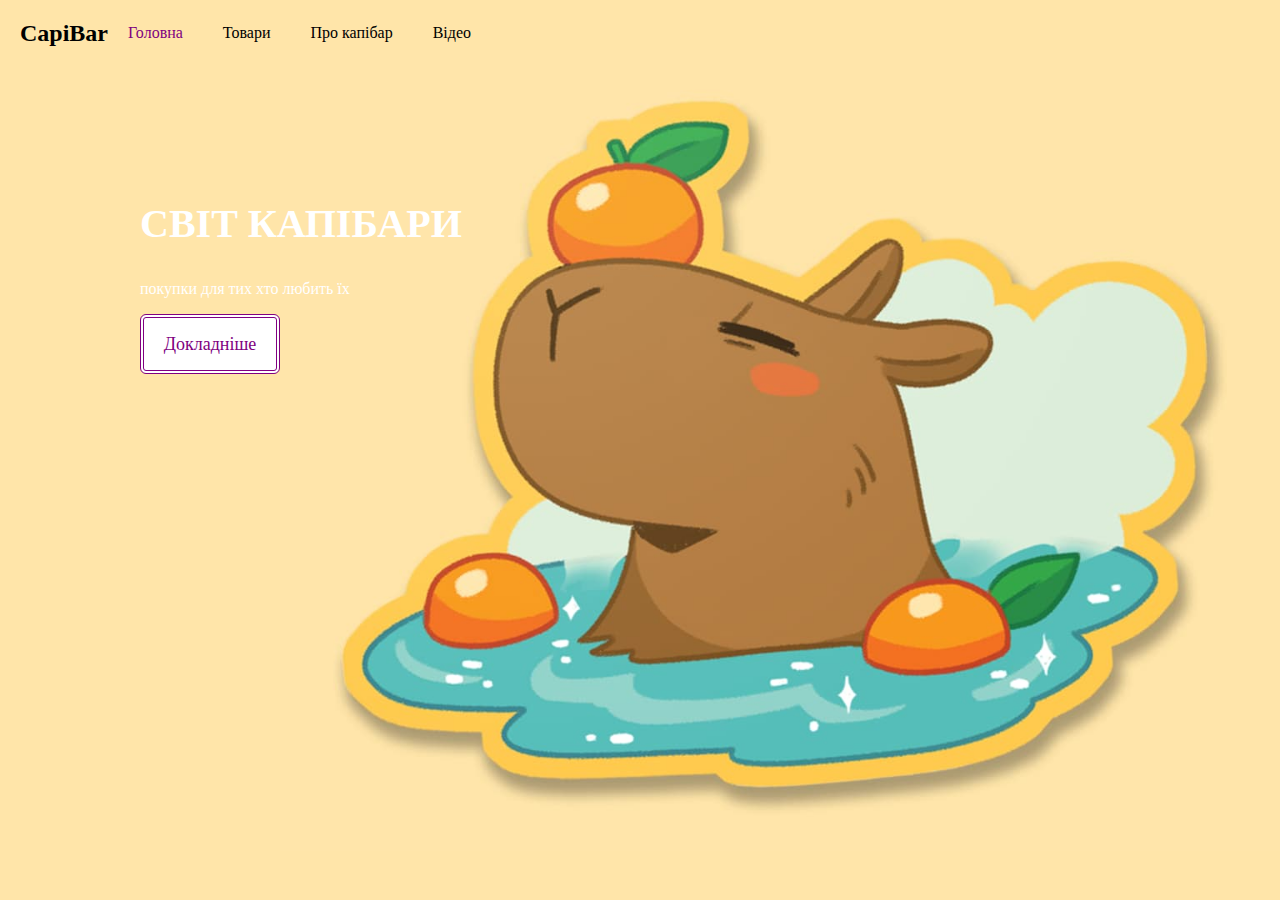
<file: index.html>
<!DOCTYPE html>
<html>
<head>
	<meta charset="UTF-8">
	<link rel="stylesheet" type="text/css" href="style.css">
    <title>CapiBar</title>
	<link rel="icon" href="img/Ava.jpg">
</head>
<body>
<div class="wrapper">
	<div class="header">
		<h2 class="stul"> CapiBar</h2>
		<ul class="menu">
			<li><a href="index.html" class="active">Головна</a>
			<li><a href="tovars.html">Товари</a>
			<li><a href="about.html">Про капібар</a>
			<li><a href="contact.html">Відео</a>
		</ul>
	</div>
	
	<div class="main">
		
		<h2 class="title">СВІТ КАПІБАРИ</h2>
		<p class="subtitle">покупки для тих хто любить їх</p>
		<button class="button">
			<a href="tovars.html">Докладніше</a>
		</button>
	</div>
</div>
</body>
</html>
</file>
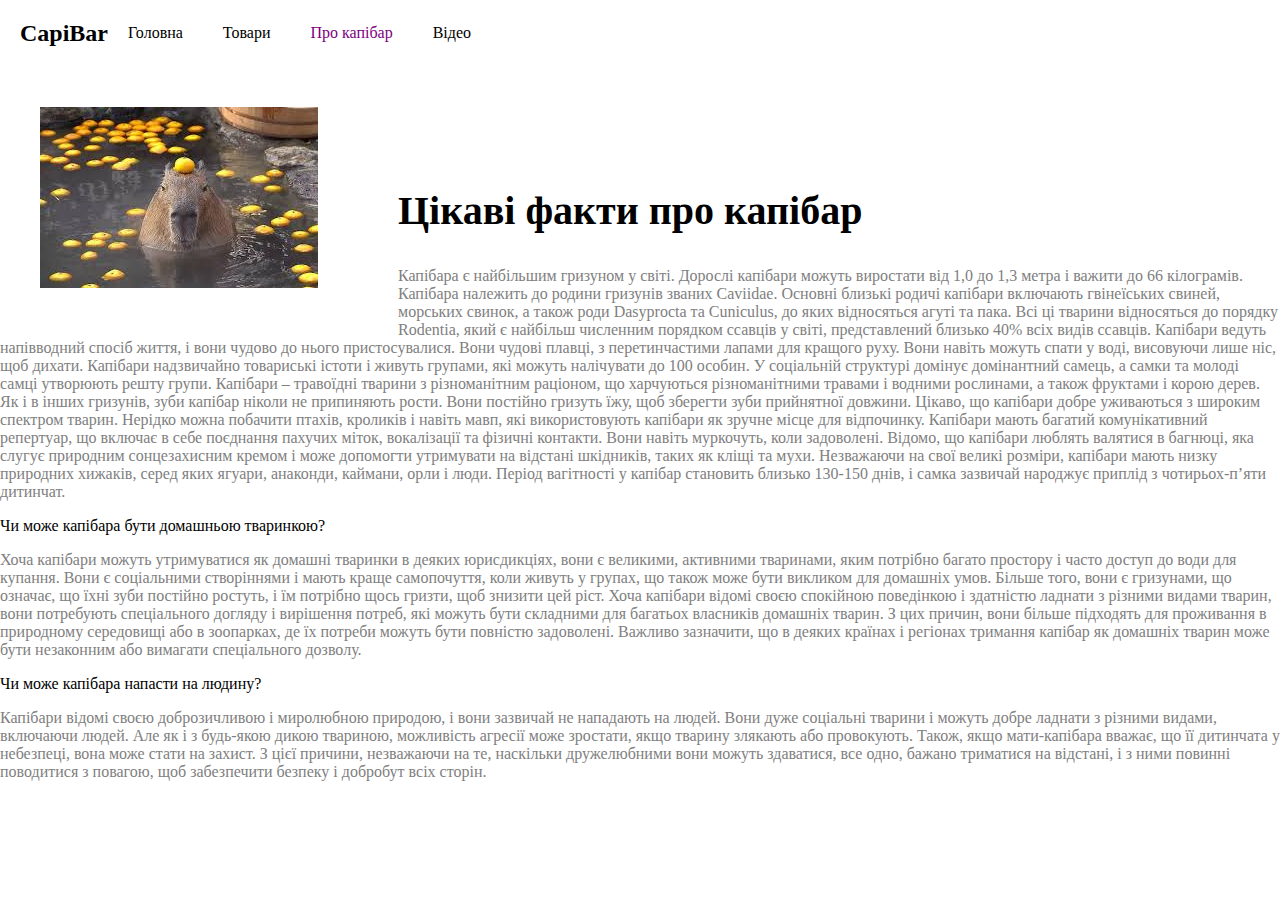
<file: about.html>
<!DOCTYPE html>
<html>
<head>
	<meta charset="UTF-8">
	<link rel="stylesheet" type="text/css" href="style.css">
    <title>CapiBar</title>
	<link rel="icon" href="img/Ava.jpg">
</head>
<body>
<div class="ananas">
	<div class="header">
		<h2 class="stul"> CapiBar</h2>
		<ul class="menu">
			<li><a href="index.html" >Головна</a>
			<li><a href="tovars.html">Товари</a>
			<li><a href="about.html" class="active">Про капібар</a>
			<li><a href="contact.html">Відео</a>
		</ul>
	</div>
	
	<div class="about">
		<img src="img/apple.jpg">
		<h2 class="about-title">Цікаві факти про капібар</h2>
		<p class="text">
		
    Капібара є найбільшим гризуном у світі. Дорослі капібари можуть виростати від 1,0 до 1,3 метра і важити до 66 кілограмів.
    Капібара належить до родини гризунів званих Caviidae. Основні близькі родичі капібари включають гвінеїських свиней, морських свинок, а також роди Dasyprocta та Cuniculus, до яких відносяться агуті та пака. Всі ці тварини відносяться до порядку Rodentia, який є найбільш численним порядком ссавців у світі, представлений близько 40% всіх видів ссавців.
    Капібари ведуть напівводний спосіб життя, і вони чудово до нього пристосувалися. Вони чудові плавці, з перетинчастими лапами для кращого руху. Вони навіть можуть спати у воді, висовуючи лише ніс, щоб дихати.
    Капібари надзвичайно товариські істоти і живуть групами, які можуть налічувати до 100 особин. У соціальній структурі домінує домінантний самець, а самки та молоді самці утворюють решту групи.
    Капібари – травоїдні тварини з різноманітним раціоном, що харчуються різноманітними травами і водними рослинами, а також фруктами і корою дерев.
    Як і в інших гризунів, зуби капібар ніколи не припиняють рости. Вони постійно гризуть їжу, щоб зберегти зуби прийнятної довжини.
    Цікаво, що капібари добре уживаються з широким спектром тварин. Нерідко можна побачити птахів, кроликів і навіть мавп, які використовують капібари як зручне місце для відпочинку.
    Капібари мають багатий комунікативний репертуар, що включає в себе поєднання пахучих міток, вокалізації та фізичні контакти. Вони навіть муркочуть, коли задоволені.
    Відомо, що капібари люблять валятися в багнюці, яка слугує природним сонцезахисним кремом і може допомогти утримувати на відстані шкідників, таких як кліщі та мухи.
    Незважаючи на свої великі розміри, капібари мають низку природних хижаків, серед яких ягуари, анаконди, каймани, орли і люди.
    Період вагітності у капібар становить близько 130-150 днів, і самка зазвичай народжує приплід з чотирьох-п’яти дитинчат.</p>

		<div class="canvos">
		<p class="canvos">Чи може капібара бути домашньою тваринкою?</p>
		<p class="text">Хоча капібари можуть утримуватися як домашні тваринки в деяких юрисдикціях, вони є великими, активними тваринами, яким потрібно багато простору і часто доступ до води для купання. Вони є соціальними створіннями і мають краще самопочуття, коли живуть у групах, що також може бути викликом для домашніх умов. Більше того, вони є гризунами, що означає, що їхні зуби постійно ростуть, і їм потрібно щось гризти, щоб знизити цей ріст.
        Хоча капібари відомі своєю спокійною поведінкою і здатністю ладнати з різними видами тварин, вони потребують спеціального догляду і вирішення потреб, які можуть бути складними для багатьох власників домашніх тварин. З цих причин, вони більше підходять для проживання в природному середовищі або в зоопарках, де їх потреби можуть бути повністю задоволені.
        Важливо зазначити, що в деяких країнах і регіонах тримання капібар як домашніх тварин може бути незаконним або вимагати спеціального дозволу.</p>
		<p class="canvos">Чи може капібара напасти на людину?</p>
		<p class="text">Капібари відомі своєю доброзичливою і миролюбною природою, і вони зазвичай не нападають на людей. Вони дуже соціальні тварини і можуть добре ладнати з різними видами, включаючи людей.
        Але як і з будь-якою дикою твариною, можливість агресії може зростати, якщо тварину злякають або провокують. Також, якщо мати-капібара вважає, що її дитинчата у небезпеці, вона може стати на захист. З цієї причини, незважаючи на те, наскільки дружелюбними вони можуть здаватися, все одно, бажано триматися на відстані, і з ними повинні поводитися з повагою, щоб забезпечити безпеку і добробут всіх сторін.</p>
	<div>
</div>
</body>
</html>
</file>
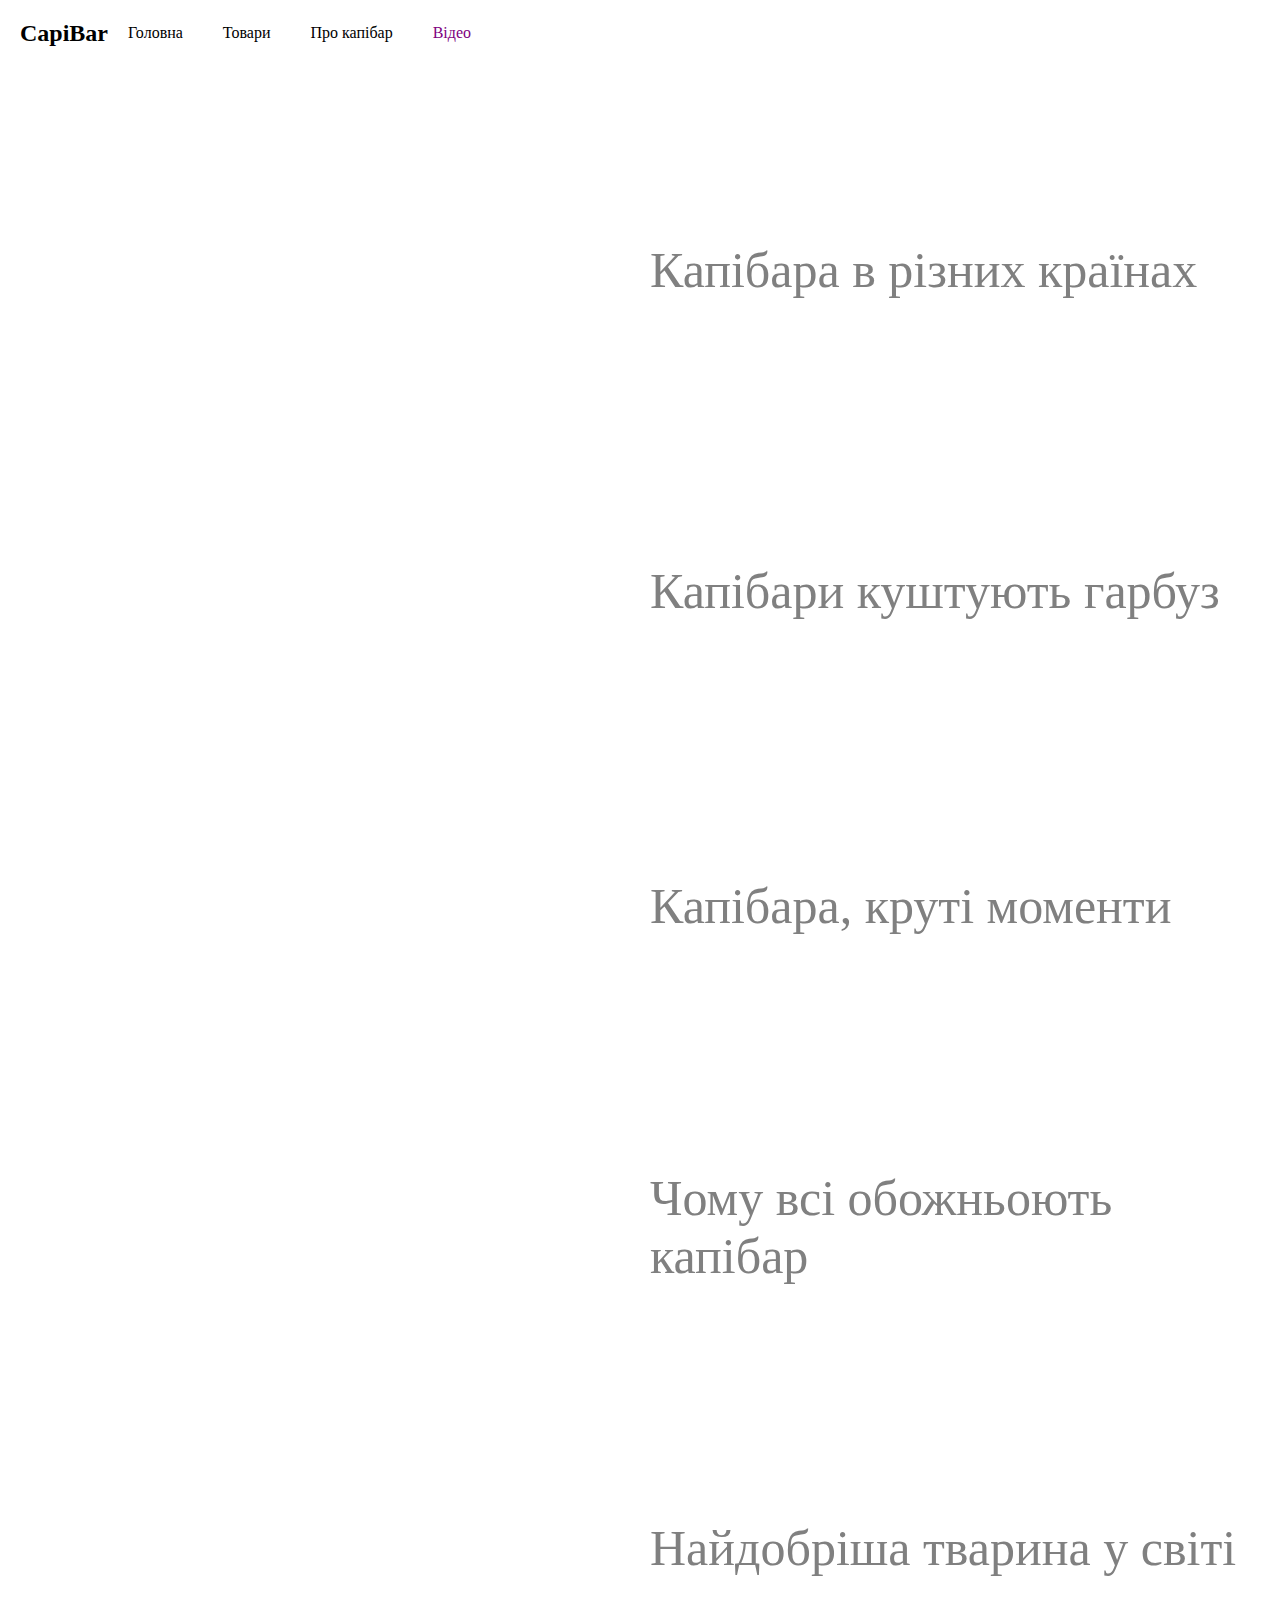
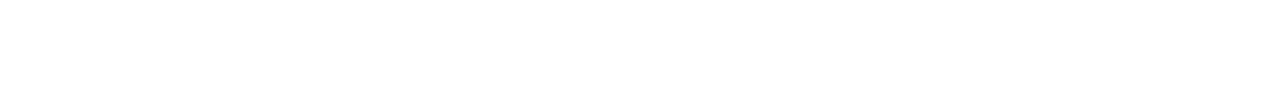
<file: contact.html>
<!DOCTYPE html>
<html>
<head>
	<meta charset="UTF-8">
	<link rel="stylesheet" type="text/css" href="style.css">
    <title>CapiBar</title>
	<link rel="icon" href="img/Ava.jpg">
</head>
<body>
<div class="ananas">
	<div class="header">
		<h2 class="stul"> CapiBar</h2>
		<ul class="menu">
			<li><a href="index.html" >Головна</a>
			<li><a href="tovars.html">Товари</a>
			<li><a href="about.html">Про капібар</a>
			<li><a href="contact.html" class="active">Відео</a>
		</ul>
	</div>
	
	<div class="contact">
	<div class='video'>
	<div>
		<iframe  width="560" height="315" src="https://www.youtube.com/embed/4VVUvWT92YM?si=nifv2r4ZVG-KIk4R" title="YouTube video player" frameborder="0" allow="accelerometer; autoplay; clipboard-write; encrypted-media; gyroscope; picture-in-picture; web-share" referrerpolicy="strict-origin-when-cross-origin" allowfullscreen></iframe>
	</div>
	<p>Капібара в різних країнах</p>
	</div>
	<div class='video'>
	    <iframe width="560" height="315" src="https://www.youtube.com/embed/VKwpuP5_cks?si=24ntIc6XsTCR10WB" title="YouTube video player" frameborder="0" allow="accelerometer; autoplay; clipboard-write; encrypted-media; gyroscope; picture-in-picture; web-share" referrerpolicy="strict-origin-when-cross-origin" allowfullscreen></iframe>
	<p>Капібари куштують гарбуз</p>
	</div>
	<div class='video'>
	    <iframe width="560" height="315" src="https://www.youtube.com/embed/vOeliQfjUzA?si=d8bYTQa4MnCkKWTF" title="YouTube video player" frameborder="0" allow="accelerometer; autoplay; clipboard-write; encrypted-media; gyroscope; picture-in-picture; web-share" referrerpolicy="strict-origin-when-cross-origin" allowfullscreen></iframe>
	<p>Капібара, круті моменти</p>
	</div>
	<div class='video'>
	<div>
		<iframe width="560" height="315" src="https://www.youtube.com/embed/6ZvOqUqBml0?si=RtXq3znKRVb7PUYe" title="YouTube video player" frameborder="0" allow="accelerometer; autoplay; clipboard-write; encrypted-media; gyroscope; picture-in-picture; web-share" referrerpolicy="strict-origin-when-cross-origin" allowfullscreen></iframe>
	</div>
	<p>Чому всі обожньоють капібар</p>	
	</div>
	<div class='video'>
		<iframe width="560" height="315" src="https://www.youtube.com/embed/DfsLvq0zayA?si=l-4DASF4-kUnqq3T" title="YouTube video player" frameborder="0" allow="accelerometer; autoplay; clipboard-write; encrypted-media; gyroscope; picture-in-picture; web-share" referrerpolicy="strict-origin-when-cross-origin" allowfullscreen></iframe>
	<p>Найдобріша тварина у світі</p>
	</div>
	<div>
</div>
</body>
</html>
</file>
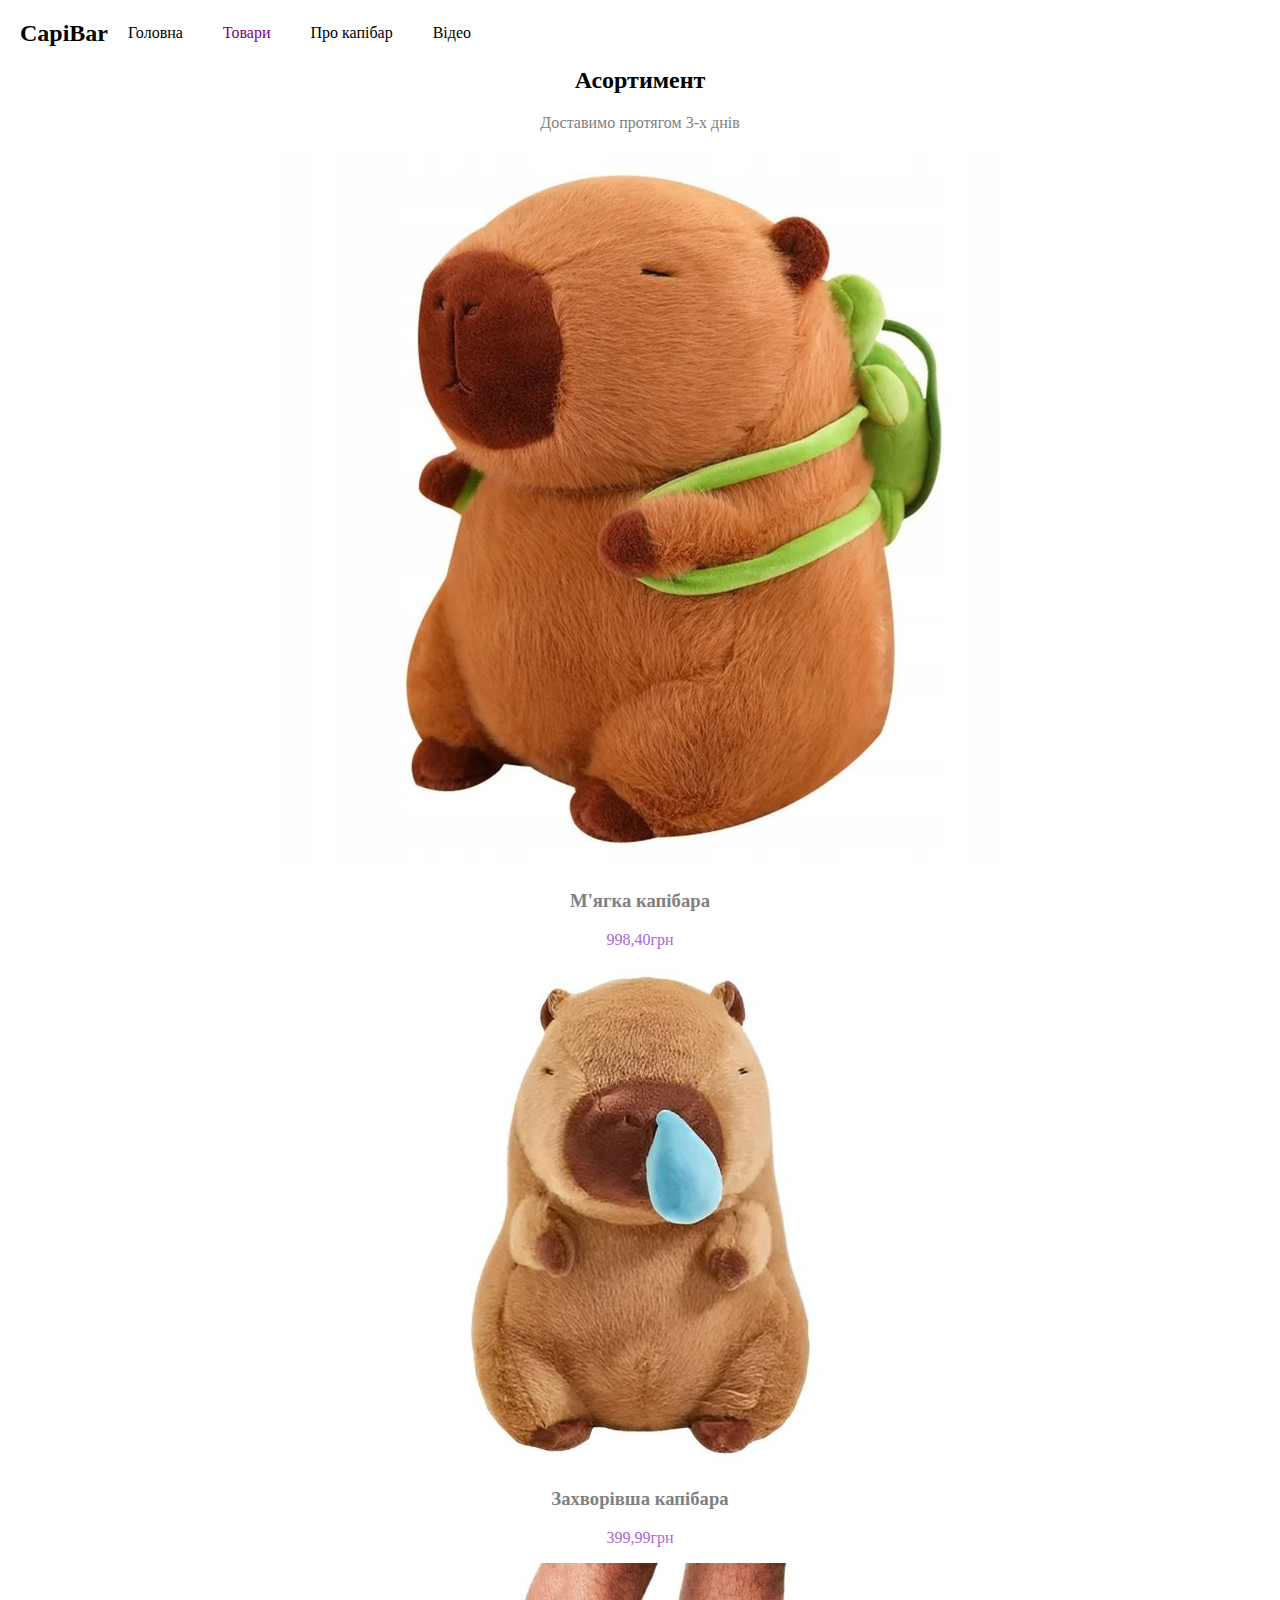
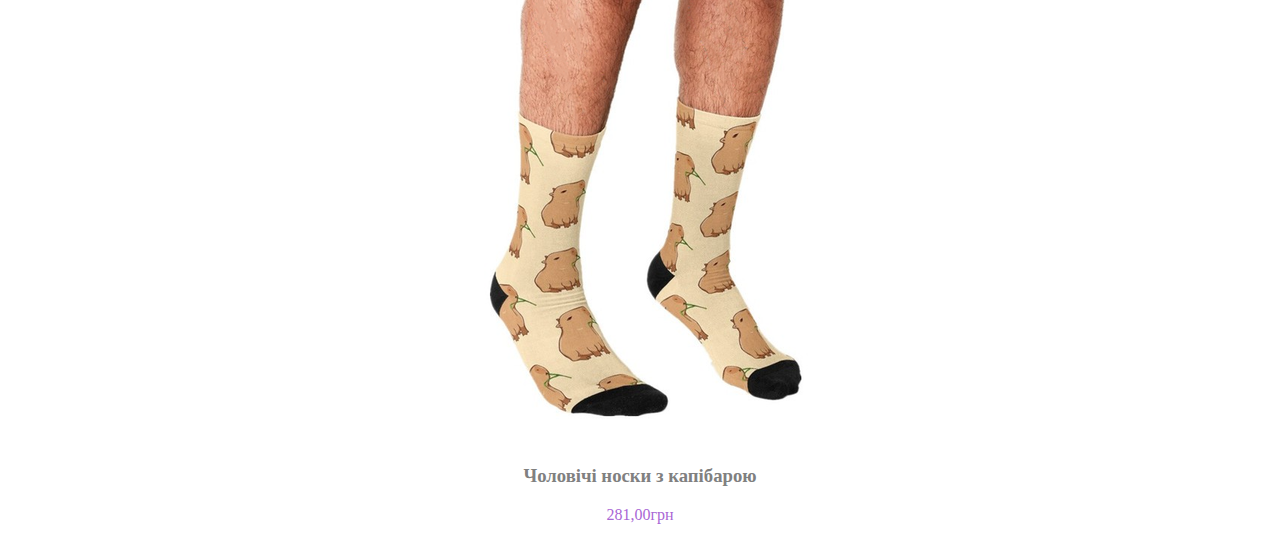
<file: tovars.html>
<!DOCTYPE html>
<html>
<head>
	<meta charset="UTF-8">
	<link rel="stylesheet" type="text/css" href="style.css">
    <title>CapiBar</title>
	<link rel="icon" href="img/Ava.jpg">
</head>
<body>
<div class="ananas">
	<div class="header">
		<h2 class="stul"> CapiBar</h2>
		<ul class="menu">
			<li><a href="index.html" >Головна</a>
			<li><a href="tovars.html" class="active">Товари</a>
			<li><a href="about.html">Про капібар</a>
			<li><a href="contact.html">Відео</a>
		</ul>
	</div>
	
	<div class="tovars">
		<h2 class="tovars-title">Асортимент</h2>
		<p class="tovars-subtitle">Доставимо протягом 3-х днів</p>
		<ul>
			<li>
				<img src="img/Capi.jpg">
				<h3> М'ягка капібара </h3>
				<p class="price"> 998,40грн</p>
			</li>
			
			<li>
				<img src="img/sopli.jpg">
				<h3> Захворівша капібара </h3>
				<p class="price"> 399,99грн</p>
			</li>
			
			<li>
				<img src="img/noski.png">
				<h3> Чоловічі носки з капібарою </h3>
				<p class="price"> 281,00грн</p>
			</li>
		</ul>
	<div>
</div>
</body>
</html>
</file>
<file: style.css>
body {
	margin: 0;
}

.wrapper {
	background: url(img/mandarun.jpg);
	min-height: 100vh;
	background-repeat: no-repeat;
	background-position: right;
	background-size: 1000px;
	background-color: rgb(255, 229,169);
}

/* ХЕДЕР */
.header {
	padding-left: 20px;
	padding-right: 20px;
	display: flex; /* в рядок */
	align-items: center; /* вертикально по центру */
}

.menu {
	margin: 0;
	padding: 0;
	list-style: none; /* прибрали маркери */
	font-family: Verdana;
}

.menu a {
	display: block;
	color: black;
	text-decoration: none;
	font-size: 16px;
	padding: 20px;
}

.menu li {
	display: inline-block;
}

.menu a:hover {
	color: violet;
}

.menu a.active {
	color: purple;
}

.logo {
	margin-right: 150px;
}

/* Головна */
.main {
	width: 1000px;
	margin: 0 auto; /* центрування по горизонталі для мейну */
	padding-top: 100px;
	text-align: left;
}

.title {
	color: white;
	font-family: Verdana;
	font-size: 40px;
}

.subtitle {
	color: white;
	font-family: Verdana;
}

.main-img {
	float: right;
}

/* КНОПКА */
.button {
	width: 140px;
	height: 60px;
	font-family: Verdana;
	font-size: 18px;
	border-radius: 6px;
	background-color: white;
	border: 4px double purple;
}

.button:hover {
	border: 4px double white;
	background-color: transparent;
}

.button a {
	text-decoration: none;
	color: purple;
}

/* ТОВАРИ */
.tovars {
	text-align: center;	
}

.tovars-title {
	margin-top: 0;
}

.tovars-subtitle {
	color: grey;
}

.tovars ul {
	padding-left: 0;	
}

.tovars h3 {
	color: grey;
}

.price {
	color: #a967d5;
}

/* ПРО НАС */
.about {
	background-color: white;
	min-height: 640px;
}

.about img {
	float: left;
	padding: 40px;
	margin-right: 40px;
}

.about-title {
	margin-top: 0;
	font-size: 40px;
	padding-top: 120px;
}

.text {
	color: grey;
}

/* Контакти */

.contact {
	margin: 0 auto;
	padding-top: 40px;
	width: 1200px;
}

.map {
	width: 200px;
	height: 120px;
	float: left;
	border: 3px solid violet;
	margin-right: 50px;
}

.info {
	height: 120px;
	color: white;
}

.stul {
 	font-family: cursive;
}    

.tovar {
    background-color: white;
}

.ananas {
    background-color: white;	
}

.canvos {
	color: black;
	
}

.video {
	display: flex;
	align-items: center;
	gap: 50px;
	color: grey;
	font-size: 50px;
}
</file>
